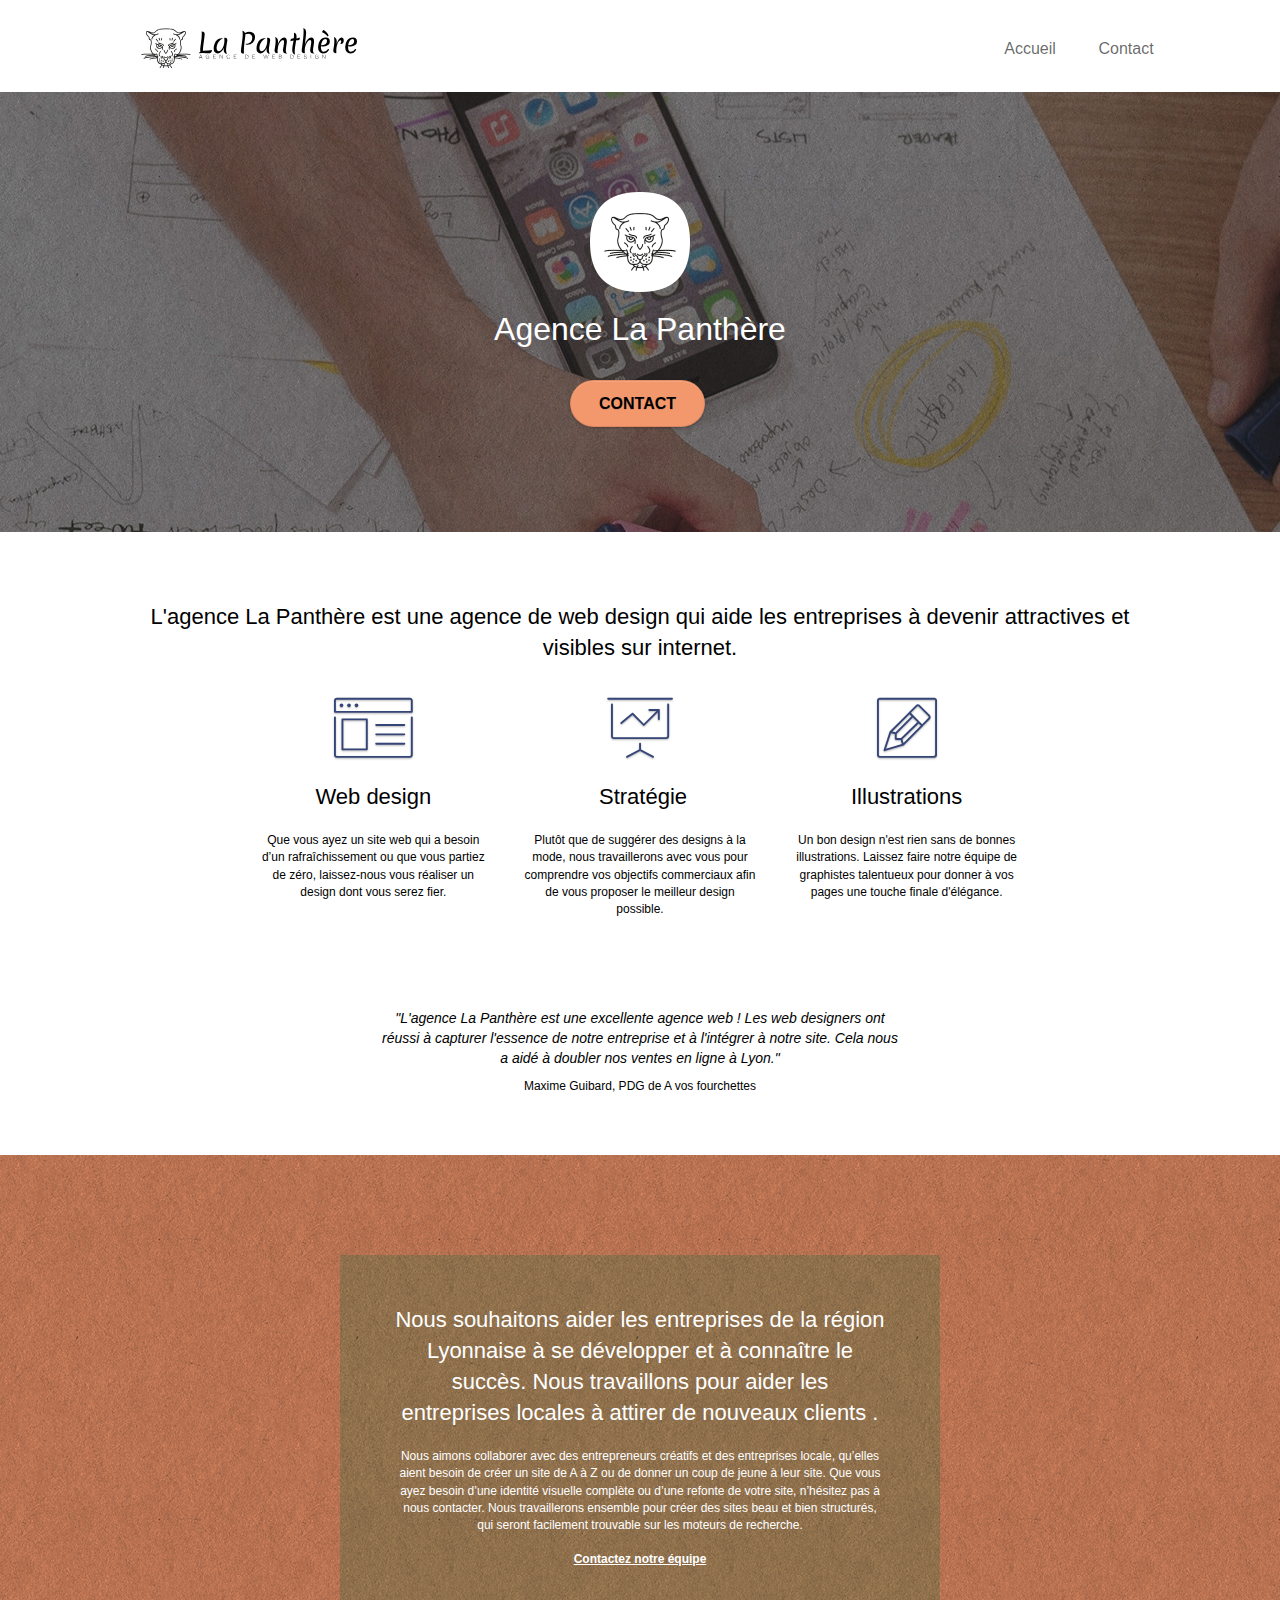
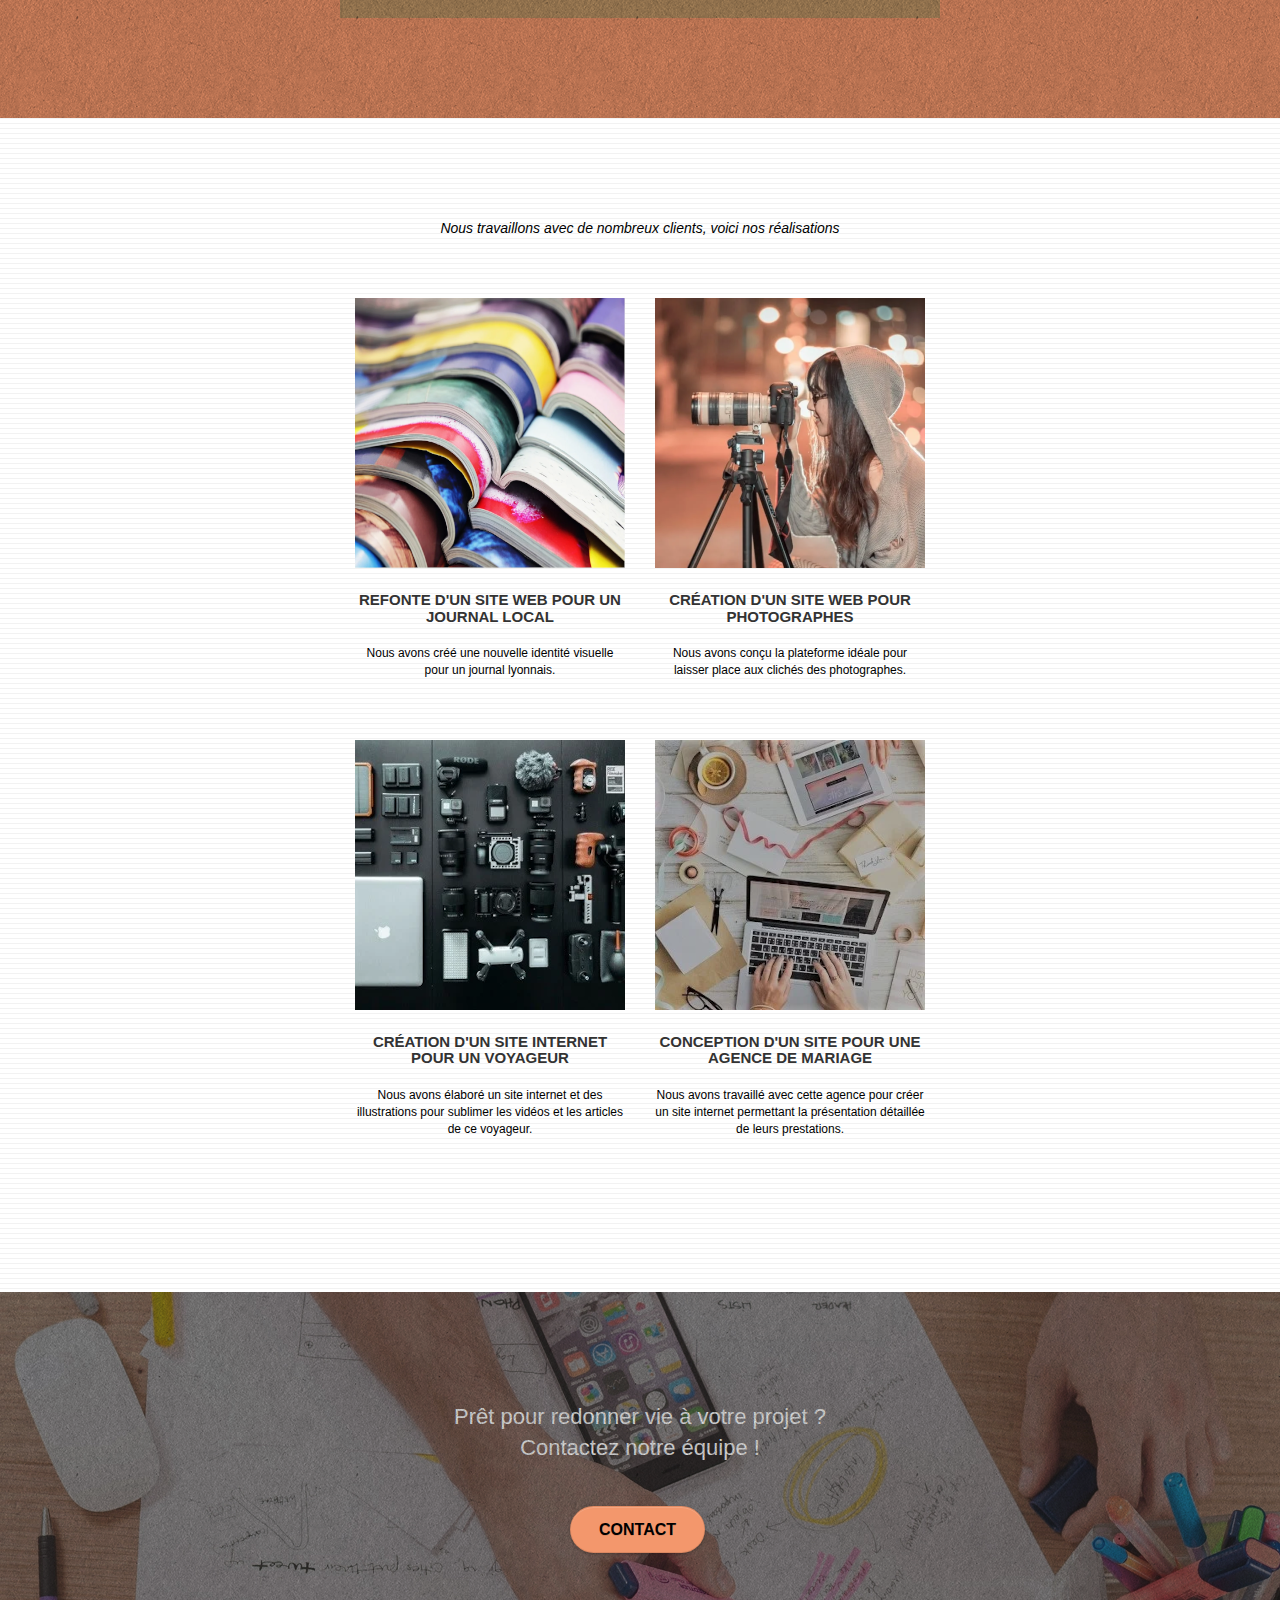
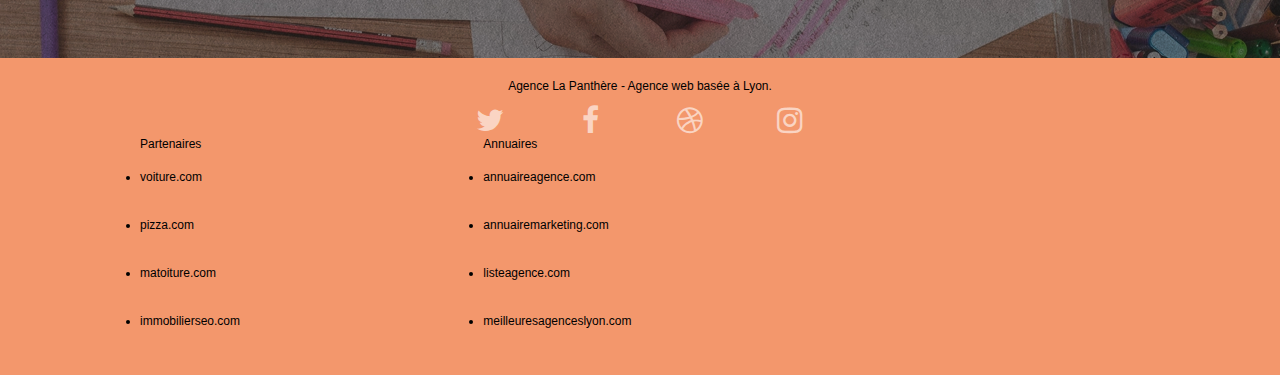
<file: index.html>
<!doctype html>
<html lang="fr">
<head>
	<!-- Analytics -->
 <!-- Google tag (gtag.js) -->
<script async src="https://www.googletagmanager.com/gtag/js?id=G-B64GQ7KV0V"></script>
<script>
  window.dataLayer = window.dataLayer || [];
  function gtag(){dataLayer.push(arguments);}
  gtag('js', new Date());

  gtag('config', 'G-B64GQ7KV0V');
</script>
<!-- Analytics END -->

    <meta charset="utf-8">
    <meta name="keywords" content="seo, google, site web, site internet, agence design lyon, agence design, Agence web à lyon, stratégie web, web design, illustrations, design de site web, site web, web, internet, site internet, site">
    <meta name="description" content="Votre agence de web-design à Lyon">
    <meta name="viewport" content="width=device-width, initial-scale=1.0, viewport-fit=cover">
    <link rel="shortcut icon" type="image/png" href="favicon.jpg">
    <link rel="preload" as="style" href="style.css">
	<link rel="stylesheet" type="text/css" href="./css/bootstrap.css">
	<link rel="stylesheet" type="text/css" href="style.css">
	<link rel="stylesheet" type="text/css" href="./css/font-awesome.css">
	<link rel="stylesheet" type="text/css" href="./css/et-line.css">
	
    
	<script src="./js/jquery-2.1.0.js" defer></script>
	<script src="./js/bootstrap.js" defer></script>
	<script src="./js/blocs.js" defer></script>
	<script src="./js/jquery.touchSwipe.js" defer></script>
	<script src="./js/gmaps.js" defer></script>

    <title>Agence la Panthère, web designer à Lyon</title>

    
</head>
<body>
<!-- Principal conteneur -->
<div class="page-container">
    
<!-- bloc-0 -->
<div class="bloc bgc-white l-bloc " id="bloc-0">
	<div class="container bloc-sm">

		<nav class="navbar row">
			<div class="navbar-header">
				<a class="navbar-brand" href="index.html"><img src="img/agence-la-panthere-monochrome.svg" class="logo_panthere" alt="lyon web design logo agence web meilleure agence"></a>
				<button id="nav-toggle" type="button" class="ui-navbar-toggle navbar-toggle" data-toggle="collapse" data-target=".navbar-1">
					<span class="sr-only">Toggle navigation</span><span class="icon-bar"></span><span class="icon-bar"></span><span class="icon-bar"></span>
				</button>
			</div>
			<div class="collapse navbar-collapse navbar-1 special-dropdown-nav">
				<ul class="site-navigation nav navbar-nav">
					<li>
						<a href="index.html">Accueil</a>
					</li>
					<li>
					</li>
					<li>
						<a href="page2.html">Contact</a>
					</li>
				</ul>
			</div>
		</nav>
	</div>
</div>
<!-- bloc-0 END -->

<!-- bloc-1-presentation -->
<div class="bloc bgc-dark-slate-blue bg-banniere d-bloc bg-t-edge bloc-bg-texture texture-paper b-parallax" id="bloc-1-hero">
	<div class="container bloc-lg">
		<div class="row tight-width-whitespace">
			<div class="col-sm-12">
				<img src="img/logo200x200.webp" class="center-block image-resize-mode" alt="Agence La Panthère, agence web lyon, création logo lyon" >
				<h1 class="text-center hero-bloc-text tc-white ">
					Agence La Panthère
				</h1>
				<div class="text-center">
					<a href="page2.html" class="btn btn-lg btn-clean btn-rd cta-hero btn-atomic-tangerine" id="cta-hero">Contact</a>
				</div>
			</div>
		</div>
	</div>
</div>
<!-- bloc-1-presentation END -->

<!-- bloc-2-services -->
<div class="bloc bgc-white l-bloc" id="bloc-2-services">
	<div class="container bloc-md">
		<div class="row">
			<div class="col-sm-12 text-center">
				<h2> L'agence La Panthère est une agence de web design qui aide les entreprises à devenir attractives et visibles sur internet.</h2>
			</div>
		</div>
		<div class="row voffset-lg med-width-whitespace">
			<div class="col-sm-4">
				<div class="text-center">
					<span class="et-icon-browser sm-shadow icon-dark-slate-blue icons icon-lg"></span>
				</div>
				<h2 class="mg-md text-center">
					Web design
				</h2>
				<p class="text-center ">
					Que vous ayez un site web qui a besoin d&rsquo;un rafraîchissement ou que vous partiez de zéro, laissez-nous vous réaliser un design dont vous serez fier.
				</p>
			</div>
			<div class="col-sm-4">
				<div class="text-center">
					<span class="et-icon-presentation sm-shadow icon-dark-slate-blue icons icon-lg"></span>
				</div>
				<h2 class="mg-md text-center">
					&nbsp;Stratégie
				</h2>
				<p class="text-center ">
					Plutôt que de suggérer des designs à la mode, nous travaillerons avec vous pour comprendre vos objectifs commerciaux afin de vous proposer le meilleur design possible.<br>
				</p>
			</div>
			<div class="col-sm-4">
				<div class="text-center">
					<span class="et-icon-edit sm-shadow icon-dark-slate-blue icons icon-lg"></span>
				</div>
				<h2 class="mg-md text-center">
					Illustrations
				</h2>
				<p class="text-center ">
					Un bon design n'est rien sans de bonnes illustrations. Laissez faire notre équipe de graphistes talentueux pour donner à vos pages une touche finale d'élégance.
				</p>
			</div>
		</div>
		<div class="row voffset-lg voffset">
			<div class="col-xs-12 col-md-8 col-md-offset-2 text-center cont_center">
				<p class="citation">
					"L'agence La Panthère est une excellente agence web ! Les web designers ont réussi à capturer l'essence de notre entreprise et à l'intégrer à notre site. Cela nous a aidé à doubler nos ventes en ligne à Lyon."
				</p>
				<p class="temoin">
					Maxime Guibard, PDG de A vos fourchettes
				</p>
			</div>
		</div>
	</div>
</div>
<!-- bloc-2-services END -->

<!-- bloc-3-what-i-do -->
<div class="bloc tc-white bgc-atomic-tangerine bg-presentation d-bloc bloc-bg-texture texture-paper b-parallax" id="bloc-3-what-i-do">
	<div class="container bloc-lg">
		<div class="row tight-width-whitespace black-background">
			<div class="col-sm-12">
				<h2 class="mg-md text-center tc-white">
					Nous souhaitons aider les entreprises de la région Lyonnaise à se développer et à connaître le succès. Nous travaillons pour aider les entreprises locales à attirer de nouveaux clients .<br>
				</h2>
				<p class="text-center white">
					Nous aimons collaborer avec des entrepreneurs créatifs et des entreprises locale, qu’elles aient besoin de créer un site de A à Z ou de donner un coup de jeune à leur site. Que vous ayez besoin d’une identité visuelle complète ou d’une refonte de votre site, n’hésitez pas à nous contacter. Nous travaillerons ensemble pour créer des sites beau et bien structurés, qui seront facilement trouvable sur les moteurs de recherche. <br><br><a class="ltc-white bold-link" href="page2.html">Contactez notre équipe</a><br>
				</p>
			</div>
		</div>
	</div>
</div>
<!-- bloc-3-what-i-do END -->

<!-- bloc-4-portfolio -->
<div class="bloc bgc-white bg-lines-h2-bg bg-repeat l-bloc" id="bloc-4-portfolio">
	<div class="container bloc-lg">
		<div class="row">
			<div class="col-sm-12 text-center">
				<p class="citation">Nous travaillons avec de nombreux clients, voici nos réalisations</p>
			</div>
		</div>
		<div class="row tight-width-whitespace portfolio-row">
			<div class="col-sm-6">
				<a href="#" data-lightbox="img/1.webp" data-gallery-id="gallery-1" data-caption="Refonte d'un site web pour un journal local" data-frame="snapshot-lb"><img src="img/1-270x270.webp" alt="lyon web design logo agence web meilleure agence et refonte site web journal" class="img-responsive portfolio-thumb"></a>
				<h3 class="mg-md text-center">
					Refonte d'un site web pour un journal local
				</h3>
				<p class="text-center">
					Nous avons créé une nouvelle identité visuelle pour un journal lyonnais.
				</p>
			</div>
			<div class="col-sm-6">
				<a href="#" data-lightbox="img/2.webp" data-gallery-id="gallery-1" data-caption="Création d'un site web pour photographes" data-frame="snapshot-lb"><img src="img/2-270x270.webp" class="img-responsive portfolio-thumb" alt="lyon web design logo agence web meilleure agence, Création d'un site web pour photographes"></a>
				<h3 class="mg-md text-center">
					Création d'un site web pour photographes
				</h3>
				<p class="text-center">
					Nous avons conçu la plateforme idéale pour laisser place aux clichés des photographes.
				</p>
			</div>
		</div>
		<div class="row tight-width-whitespace portfolio-row">
			<div class="col-sm-6">
				<a href="#" data-lightbox="img/3.webp" data-gallery-id="gallery-1" data-caption="Création d'un site internet pour un voyageur" data-frame="snapshot-lb"><img src="./img/3-270x270.webp" class="img-responsive portfolio-thumb" alt="lyon web design logo agence web meilleure agence, Création d'un site web pour voyageur"></a>
				<h3 class="mg-md text-center">
					Création d'un site internet pour un voyageur
				</h3>
				<p class="text-center">
					Nous avons élaboré un site internet et des illustrations pour sublimer les vidéos et les articles de ce voyageur.
				</p>
			</div>
			<div class="col-sm-6">
				<a href="#" data-lightbox="img/4.webp" data-gallery-id="gallery-1" data-caption="Conception d'un site pour une agence de mariage" data-frame="snapshot-lb"><img src="img/4-270x270.webp" class="img-responsive portfolio-thumb" alt="lyon web design logo agence web meilleure agence, Création d'un site web pour agence de mariage"></a>
				<h3 class="mg-md text-center">
					Conception d'un site pour une agence de mariage
				</h3>
				<p class="text-center">
					Nous avons travaillé avec cette agence pour créer un site internet permettant la présentation détaillée de leurs prestations.
				</p>
			</div>
		</div>
	</div>
</div>
<!-- bloc-4-portfolio END -->

<!-- bloc-5-cta -->
<div class="bloc bgc-dark-slate-blue bg-banniere d-bloc bloc-bg-texture texture-paper" id="bloc-5-cta">
	<div class="container bloc-lg">
		<div class="row">
			<h2 class="mg-md text-center tc-white true_white">
				Prêt pour redonner vie à votre projet ?<br>Contactez notre équipe !
			</h2>
			<div class="col-sm-12 text-center">
				<a href="page2.html" class="btn btn-atomic-tangerine btn-clean btn-rd btn-lg cta-hero">Contact</a>
			</div>
		</div>
	</div>
</div>
<!-- bloc-5-cta END -->

<!-- Footer - bloc-8 -->
<div class="bloc bgc-atomic-tangerine d-bloc" id="bloc-8">
	<div class="container bloc-sm">
		<div class="row">
			<div class="col-sm-12">
				<p class="text-center true_black">
					Agence La Panthère - Agence web basée à Lyon.<br>
				</p>
				<div class="row row-no-gutters social">
					<div class="col-sm-3">
						<div class="text-center">
							<a class="social" href="index.html" aria-label="Notre twitter"><span class="fa fa-twitter icon-md"></span></a>
						</div>
					</div>
					<div class="col-sm-3">
						<div class="text-center">
							<a class="social" href="index.html" aria-label="Notre facebook"><span class="fa fa-facebook icon-md"></span></a>
						</div>
					</div>
					<div class="col-sm-3">
						<div class="text-center">
							<a class="social" href="index.html" aria-label="Notre dribble"><span class="fa fa-dribbble icon-md"></span></a>
						</div>
					</div>
					<div class="col-sm-3">
						<div class="text-center">
							<a class="social" href="index.html" aria-label="Notre instagram"><span class="fa fa-instagram icon-md"></span></a>
						</div>
					</div>
				</div>
				<div class="row">
					<div class="col-sm-4">
						Partenaires
							<ul>
								<li><a href="voiture.com">voiture.com</a></li>
								<li><a href="pizza.com">pizza.com</a></li>
								<li><a href="matoiture.com">matoiture.com</a></li>
								<li><a href="immobilierseo.com">immobilierseo.com</a></li>
							</ul>		
					</div>
					<div class="col-sm-4">
						Annuaires
						<ul>
							<li><a href="annuaireagence.com">annuaireagence.com</a></li>
							<li><a href="annuairemarketing.com">annuairemarketing.com</a></li>
							<li><a href="listeagence.com">listeagence.com</a></li>
							<li><a href="meilleuresagenceslyon.com">meilleuresagenceslyon.com</a></li>
						</ul>
					</div>
				</div>
			</div>
		</div>
	</div>
</div>
<!-- Footer - bloc-8 END -->

</div>
<!-- Principal conteneur END -->
    

</body>
</html>
</file>
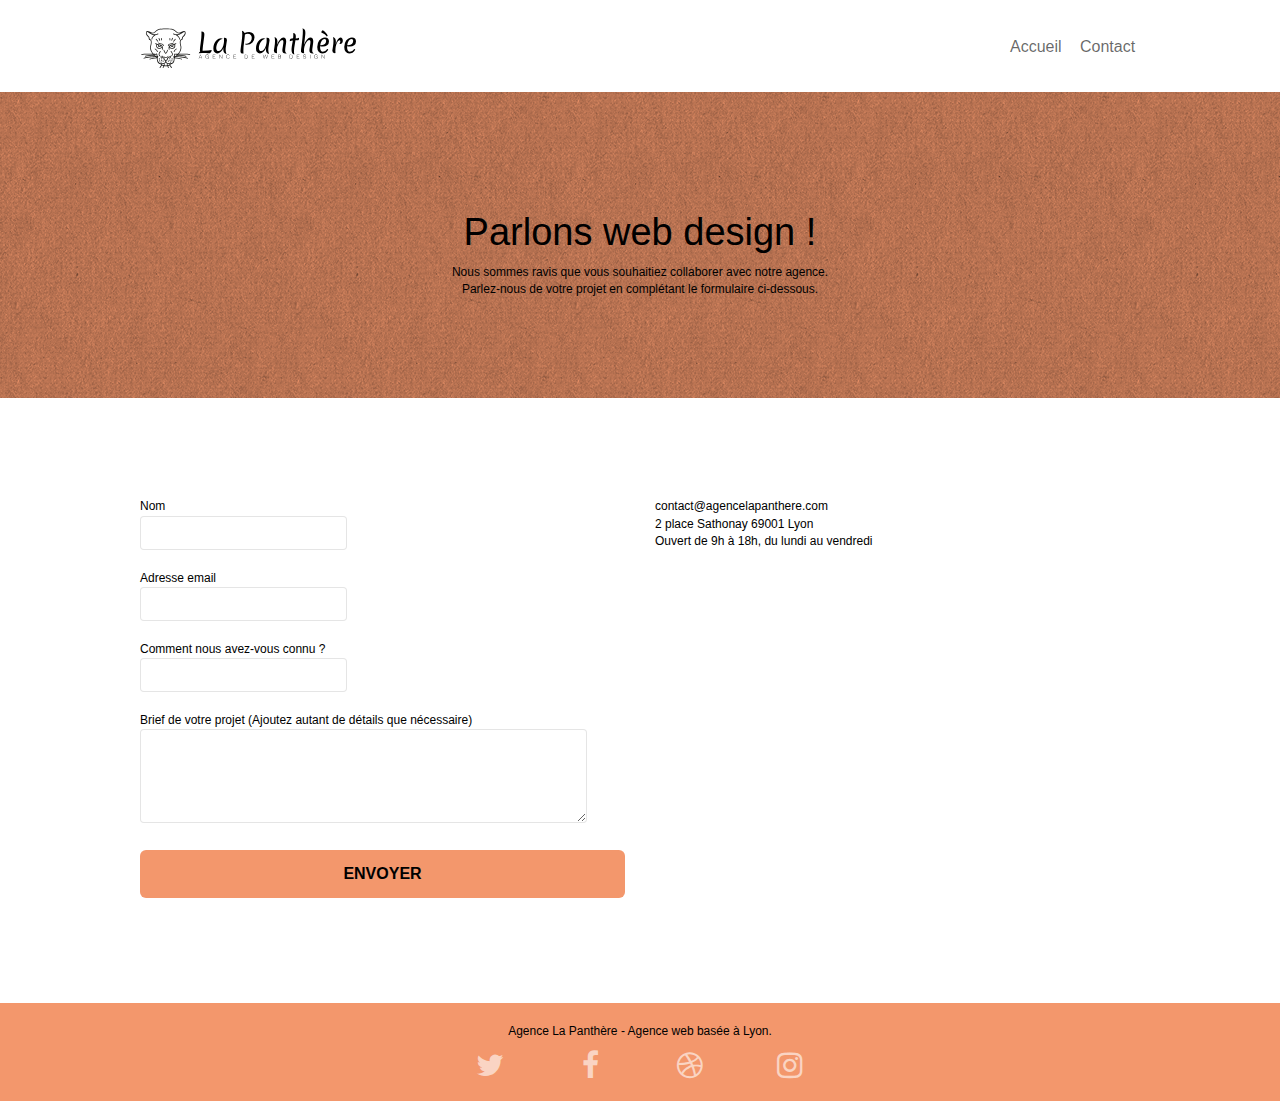
<file: page2.html>
<!doctype html>
<html lang="fr">
<head>
    <meta charset="utf-8">
    <meta name="keywords" content="seo, google, site web, site internet, agence design lyon, agence design, Agence web à lyon, stratégie web, web design, illustrations, design de site web, site web, web, internet, site internet, site">
    <meta name="description" content="Contactez-nous">
    <meta name="viewport" content="width=device-width, initial-scale=1.0, viewport-fit=cover">
    <link rel="shortcut icon" type="image/png" href="favicon.jpg">
    
	<link rel="stylesheet" type="text/css" href="./css/bootstrap.css">
	<link rel="stylesheet" type="text/css" href="style.css">
	<link rel="stylesheet" type="text/css" href="./css/font-awesome.css">
	<link rel="stylesheet" type="text/css" href="./css/et-line.css">
	
    
	<script src="./js/jquery-2.1.0.js" async></script>
	<script src="./js/bootstrap.js" defer></script>
	<script src="./js/blocs.js" async></script>
	<script src="./js/jqBootstrapValidation.js" async></script>
	<script src="./js/formHandler.js" defer></script>
    <title>Contactez-nous</title>

    
<!-- Analytics -->
 <!-- Google tag (gtag.js) -->
<script src="https://www.googletagmanager.com/gtag/js?id=G-B64GQ7KV0V" defer></script>
<script> 
  window.dataLayer = window.dataLayer || [];
  function gtag(){dataLayer.push(arguments);}
  gtag('js', new Date());

  gtag('config', 'G-B64GQ7KV0V');

</script>
<!-- Analytics END -->
    
</head>
<body>
<!-- Principal conteneur -->
<div class="page-container">
    
<!-- bloc-0 -->
<div class="bloc bgc-white l-bloc " id="bloc-0">
	<div class="container bloc-sm">
		<nav class="navbar row">
			<div class="navbar-header">
				<a class="navbar-brand" href="index.html"><img src="img/agence-la-panthere-monochrome.svg" alt="atlanta web design logo" class="logo_panth" /></a>
			</div>
			<div class="collapse navbar-collapse navbar-1 special-dropdown-nav">
				<div class="site-navigation nav navbar-nav">
					<div class="cont_link_nav">
						<a href="index.html" class="link_navbar">
							<div class="text_link">
								Accueil
							</div>
						</a>
					</div>
					<div class="cont_link_nav">
						<a href="page2.html" class="link_navbar">
							<div class="text_link">
								Contact
							</div>
						</a>
					</div>
				</div>
			</div>

		</nav>
	</div>
</div>
<!-- bloc-0 END -->

<!-- bloc-6 -->
<div class="bloc bg-dots-bg bg-repeat bgc-atomic-tangerine d-bloc bloc-bg-texture texture-paper" id="bloc-6">
	<div class="container bloc-lg">
		<div class="row">
			<div class="col-sm-12">
				<h1 class="text-center hero-bloc-text true_black">
					Parlons web design !
				</h1>
				<p class="text-center mg-lg true_black tight-width-whitespace">
					Nous sommes ravis que vous souhaitiez collaborer avec notre agence.<br>
					Parlez-nous de votre projet en complétant le formulaire ci-dessous.
				</p>
			</div>
		</div>
	</div>
</div>
<!-- bloc-6 END -->

<!-- bloc-7 -->
<div class="bloc bgc-white l-bloc" id="bloc-7">
	<div class="container bloc-lg">
		<div class="row">
			<div class="col-sm-6">
				<form id="form_1" novalidate data-success-msg="Your message has been sent." data-fail-msg="Sorry it seems that our mail server is not responding, Sorry for the inconvenience!">
					<div class="form-group">
						<label>
							Nom <input id="name" class="form-control" required />
						</label>
					</div>
					<div class="form-group">
						<label>
							Adresse email <input id="email" class="form-control" type="email" required />
						</label>
					</div>
					<div class="form-group">
						<label>
							Comment nous avez-vous connu ? 	<input class="form-control" type="email" required id="input_504" />
						</label>
					</div>
					<div class="form-group">
						<label>
							Brief de votre projet (Ajoutez autant de détails que nécessaire)<br><textarea id="message" class="form-control" rows="4" cols="50" required></textarea>
						</label>
					</div> 
					<button class="bloc-button btn btn-lg btn-block cta-hero btn-atomic-tangerine" type="submit">
						Envoyer
					</button>
				</form>
			</div>
			<div class="col-sm-6">
				<p>
					contact@agencelapanthere.com<br>2 place Sathonay 69001 Lyon<br>Ouvert de 9h à 18h, du lundi au vendredi<br>
				</p>
			</div>
		</div>
	</div>
</div>
<!-- bloc-7 END -->



<!-- Footer - bloc-8 -->
<div class="bloc bgc-atomic-tangerine d-bloc" id="bloc-8">
	<div class="container bloc-sm">
		<div class="row">
			<div class="col-sm-12">
				<p class="text-center white">
					Agence La Panthère - Agence web basée à Lyon.<br>
				</p>
				<div class="row row-no-gutters social">
					<div class="col-sm-3">
						<div class="text-center">
							<a class="social" href="index.html" aria-label="Notre twitter"><span class="fa fa-twitter icon-md"></span></a>
						</div>
					</div>
					<div class="col-sm-3">
						<div class="text-center">
							<a class="social" href="index.html" aria-label="Notre facebook"><span class="fa fa-facebook icon-md"></span></a>
						</div>
					</div>
					<div class="col-sm-3">
						<div class="text-center">
							<a class="social" href="index.html" aria-label="Notre dribble"><span class="fa fa-dribbble icon-md"></span></a>
						</div>
					</div>
					<div class="col-sm-3">
						<div class="text-center">
							<a class="social" href="index.html" aria-label="Notre instagram"><span class="fa fa-instagram icon-md"></span></a>
						</div>
					</div>
				</div>
			</div>
		</div>
	</div>
</div>
<!-- Footer - bloc-8 END -->

</div>
<!-- Principal conteneur END -->
    

</body>
</html>
</file>
<file: style.css>
.d-bloc .navbar-toggle .icon-bar,
body {
    background: #fff
}

.bloc .container,
.row.row-no-gutters>[class*=" col-"],
.row.row-no-gutters>[class^=col-] {
    padding-right: 0;
    padding-left: 0
}

.nav-center .navbar-brand img,
body {
    margin: 0
}

.nav-invert .navbar .nav,
.nav>li {
    float: left
}

a,
button {
    outline: 0 !important
}

.scrollToTop,
a,
button {
    transition: .3s ease-in-out
}

body,
p {
    font-size: 12px
}

body {
    padding: 0;
    overflow-x: hidden;
    -webkit-font-smoothing: antialiased;
    -moz-osx-font-smoothing: grayscale
}

a:hover {
    text-decoration: none;
    cursor: pointer
}

#page-loading-blocs-notifaction {
    position: fixed;
    top: 0;
    bottom: 0;
    width: 100%;
    z-index: 100000;
    background: url("img/pageload-spinner.gif") center center no-repeat #fff
}

.bloc {
    width: 100%;
    clear: both;
    background: 50% 50%/cover no-repeat;
    padding: 0 50px;
    -webkit-background-size: cover;
    -moz-background-size: cover;
    -o-background-size: cover;
    position: relative
}

.bloc-lg {
    padding: 100px 50px
}

.bloc-md {
    padding: 50px
}

.bloc-sm {
    padding: 20px 50px
}

.bg-b-edge,
.bg-bl-edge,
.bg-br-edge,
.bg-center,
.bg-l-edge,
.bg-r-edge,
.bg-repeat,
.bg-t-edge,
.bg-tl-edge,
.bg-tr-edge {
    -webkit-background-size: auto !important;
    -moz-background-size: auto !important;
    -o-background-size: auto !important;
    background-size: auto !important
}

.bg-repeat,
.nav>li a:focus,
.nav>li a:hover {
    background: 0 0
}

.bg-t-edge {
    background: top no-repeat
}

.bloc-bg-texture::before {
    content: "";
    background-size: 2px 2px;
    position: absolute;
    top: 0;
    bottom: 0;
    left: 0;
    right: 0
}

.texture-paper::before {
    background: url("img/texture-paper.webp") 0 0/280px 280px
}

.nav>li>.dropdown a,
.navbar-toggle:hover {
    background: 0 0 !important
}

.b-parallax {
    background-attachment: fixed
}

.d-bloc {
    color: black
}

.d-bloc button:hover {
    color: rgba(255, 255, 255, .9)
}

.d-bloc .icon-round,
.d-bloc .icon-rounded,
.d-bloc .icon-semi-rounded-a,
.d-bloc .icon-semi-rounded-b,
.d-bloc .icon-square {
    border-color: rgba(255, 255, 255, .9)
}

.d-bloc .divider-h span {
    border-color: rgba(255, 255, 255, .2)
}

.d-bloc .a-btn,
.d-bloc .navbar a,
.d-bloc .navbar-brand,
.d-bloc a .icon-lg,
.d-bloc a .icon-md,
.d-bloc a .icon-sm,
.d-bloc a .icon-xl,
.d-bloc h1 a,
.d-bloc h2 a,
.d-bloc h3 a,
.d-bloc h4 a,
.d-bloc h5 a,
.d-bloc h6 a,
.d-bloc p a {
    color: rgba(255, 255, 255, .6);
    font-size: 12px
}

.d-bloc .a-btn:hover,
.d-bloc .navbar a:hover,
.d-bloc .navbar-brand:hover,
.d-bloc a:hover .icon-lg,
.d-bloc a:hover .icon-md,
.d-bloc a:hover .icon-sm,
.d-bloc a:hover .icon-xl,
.d-bloc h1 a:hover,
.d-bloc h2 a:hover,
.d-bloc h3 a:hover,
.d-bloc h4 a:hover,
.d-bloc h5 a:hover,
.d-bloc h6 a:hover,
.d-bloc p a:hover {
    color: #fff
}

.d-bloc .btn-wire,
.d-bloc .btn-wire:hover {
    color: #fff;
    border-color: #fff
}

.d-bloc .panel icon,
.l-bloc .icon-round,
.l-bloc .icon-rounded,
.l-bloc .icon-semi-rounded-a,
.l-bloc .icon-semi-rounded-b,
.l-bloc .icon-square {
    border-color: rgba(0, 0, 0, .7)
}

.d-bloc .panel,
.l-bloc {
    color: black
}

.d-bloc .panel button:hover,
.l-bloc button:hover {
    color: rgba(0, 0, 0, .7)
}

.d-bloc .panel .divider-h span,
.l-bloc .divider-h span {
    border-color: rgba(0, 0, 0, .1)
}

.d-bloc .panel .a-btn,
.l-bloc .a-btn,
.l-bloc .navbar a,
.l-bloc .navbar-brand,
.l-bloc .navbar-toggle .icon-bar,
.l-bloc a .icon-lg,
.l-bloc a .icon-md,
.l-bloc a .icon-sm,
.l-bloc a .icon-xl,
.l-bloc h1 a,
.l-bloc h2 a,
.l-bloc h3 a,
.l-bloc h4 a,
.l-bloc h5 a,
.l-bloc h6 a,
.l-bloc p a {
    color: rgba(0, 0, 0, .6)
}

.d-bloc .panel .a-btn:hover,
.l-bloc .a-btn:hover,
.l-bloc .navbar a:hover,
.l-bloc .navbar-brand:hover,
.l-bloc a:hover .icon-lg,
.l-bloc a:hover .icon-md,
.l-bloc a:hover .icon-sm,
.l-bloc a:hover .icon-xl,
.l-bloc h1 a:hover,
.l-bloc h2 a:hover,
.l-bloc h3 a:hover,
.l-bloc h4 a:hover,
.l-bloc h5 a:hover,
.l-bloc h6 a:hover,
.l-bloc p a:hover {
    color: #000
}

.d-bloc .panel .btn-wire,
.d-bloc .panel .btn-wire:hover,
.l-bloc .btn-wire,
.l-bloc .btn-wire:hover {
    color: rgba(0, 0, 0, .7);
    border-color: rgba(0, 0, 0, .3)
}

.voffset {
    margin-top: 30px
}

.voffset-lg {
    margin-top: 80px
}

.row-no-gutters {
    margin-right: 0;
    margin-left: 0
}

#bloc-1-hero h1 {
    font-size: 32px
}

.navbar {
    margin-bottom: 0;
    z-index: 1;
    display: flex;
}

.navbar-brand {
    height: auto;
    padding: 3px 15px;
    font-size: 25px;
    font-weight: 600;
    line-height: 44px
}

.navbar-brand img {
    max-height: 200px;
    margin: 0 5px 0 0;
    display: inline
}

.navbar-brand img[src$=svg] {
    min-width: 100px
}

.navbar .nav {
    padding-top: 2px;
    margin-right: -16px;
    float: right;
    z-index: 1
}

.nav>li {
    margin-top: 4px;
    font-size: 16px;
    width: 48px;
    height: 48px;
    display: flex;
    align-items: center;
    justify-content: center;
}

.navbar-nav .open .dropdown-menu>li>a {
    text-align: inherit
}

.navbar-toggle {
    margin: 10px 10px 0 0;
    border: 0
}

.mg-lg,
.mg-md {
    margin-top: 10px
}

.navbar-toggle .icon-bar {
    background-color: rgba(0, 0, 0, .5);
    width: 26px
}

.nav-invert .navbar-brand,
.nav-invert .navbar-header {
    float: right;
    position: relative;
    z-index: 2
}

@media (min-width:768px) {
    .site-navigation {
        position: absolute;
        top: 50%;
        right: 20px;
        transform: translate(0, -50%);
        -webkit-transform: translateY(-50%)
    }
    .nav>li .dropdown-menu a,
    .nav>li .dropdown-menu a:hover {
        color: #484848
    }
    .nav-invert .site-navigation {
        left: 0;
        right: 0
    }
    .nav-center {
        text-align: center
    }
    .nav-center .navbar-header {
        width: 100%
    }
    .nav-center .nav>li,
    .nav-center .navbar-brand,
    .nav-center .navbar-header {
        float: none;
        display: inline-block
    }
    .nav-center .site-navigation {
        position: relative;
        width: 100%;
        right: 0;
        margin-right: 0;
        margin-top: 20px
    }
    .nav-center.mini-nav .navbar-toggle {
        float: none;
        margin: 10px auto 0
    }
}

.nav>li>.dropdown a {
    display: block;
    padding: 14px 15px
}

nav .caret {
    margin: 0 5px
}

.dropdown-menu .dropdown-menu {
    top: -8px;
    left: 100%
}

.dropdown-menu .dropmenu-flow-right {
    top: 100%;
    left: 0;
    margin-left: -1px;
    border-top-left-radius: 0;
    border-top-right-radius: 0
}

.dropdown-menu .dropdown span {
    border: 4px solid #000;
    border-top-color: transparent;
    border-right-color: transparent;
    border-bottom-color: transparent;
    margin: 6px -5px 0 0 !important;
    float: right
}

.mg-md {
    margin-bottom: 20px
}

.mg-lg {
    margin-bottom: 40px
}

.btn {
    margin: 0 5px 5px 0
}

.btn.pull-right {
    margin: 0 0 5px 5px
}

.btn-d,
.btn-d:focus,
.btn-d:hover {
    color: #fff;
    background: rgba(0, 0, 0, .3)
}

.close-lightbox,
.lightbox-caption,
.next-lightbox,
.prev-lightbox {
    background: rgba(0, 0, 0, .5);
    position: absolute
}

.btn-rd {
    border-radius: 40px
}

.btn-clean {
    border: 1px solid rgba(0, 0, 0, .08);
    border-bottom-color: rgba(0, 0, 0, .1);
    text-shadow: 0 1px 0 rgba(0, 0, 1, .1);
    box-shadow: 0 1px 3px rgba(0, 0, 1, .25), inset 0 1px 0 0 rgba(255, 255, 255, .15)
}

.icon-md {
    font-size: 30px !important
}

.icon-lg {
    font-size: 60px !important
}

.sm-shadow {
    text-shadow: 0 1px 2px rgba(0, 0, 0, .3)
}

.panel-sq,
.panel-sq .panel-footer,
.panel-sq .panel-heading {
    border-radius: 0
}

.panel-rd {
    border-radius: 30px
}

.panel-rd .panel-heading {
    border-radius: 29px 29px 0 0
}

.panel-rd .panel-footer {
    border-radius: 0 0 29px 29px
}

.form-control {
    border-color: rgba(0, 0, 0, .1);
    box-shadow: none
}

.scrollToTop {
    width: 40px;
    height: 40px;
    position: fixed;
    bottom: 20px;
    right: 20px;
    opacity: 0;
    z-index: 500
}

.scrollToTop span {
    margin-top: 6px
}

.showScrollTop {
    font-size: 14px;
    opacity: 1
}

a[data-lightbox] {
    position: relative;
    display: block;
    text-align: center
}

a[data-lightbox]:hover::before {
    content: "+";
    font-family: HelveticaNeue-Light, "Helvetica Neue Light", "Helvetica Neue", Helvetica, Arial;
    font-size: 32px;
    width: 50px;
    height: 50px;
    margin-left: -25px;
    border-radius: 50%;
    background: rgba(0, 0, 0, .6);
    color: #fff;
    font-weight: 100;
    z-index: 1;
    position: absolute;
    top: 50%;
    transform: translateY(-50%);
    -webkit-transform: translateY(-50%)
}

a[data-lightbox]:hover img {
    opacity: .6;
    -webkit-animation-fill-mode: none;
    animation-fill-mode: none
}

#lightbox-modal {
    display: flex;
    align-items: center
}

#lightbox-modal .modal-dialog {
    width: 90%;
    max-width: 900px;
    margin: 0 auto
}

#lightbox-modal .modal-dialog img {
    max-height: 90vh;
    margin: 0 auto
}

.lightbox-caption {
    padding: 20px;
    color: #fff;
    left: 15px;
    right: 15px;
    bottom: 5px
}

.close-lightbox {
    color: #fff;
    font-size: 30px;
    top: 20px;
    right: 20px;
    z-index: 20;
    border: none;
    line-height: 30px;
    padding: 0 9px 5px;
    opacity: .3
}

.close-lightbox:hover,
.next-lightbox:hover,
.prev-lightbox:hover {
    opacity: 1;
    color: #fff
}

.next-lightbox,
.prev-lightbox {
    font-size: 20px;
    color: rgba(255, 255, 255, .9);
    transition: .2s ease-in-out;
    top: 45%;
    z-index: 1;
    opacity: .4
}

.next-lightbox {
    padding: 6px 8px 1px 13px;
    right: 25px
}

.prev-lightbox {
    padding: 6px 13px 1px 10px;
    left: 25px
}

.snapshot-lb .modal-body {
    padding-bottom: 45px
}

.snapshot-lb .lightbox-caption {
    padding: 0;
    color: rgba(0, 0, 0, .5);
    background: 0 0
}

.btn,
a,
h1,
h2,
h3,
h4,
h5,
h6,
label {
    font-family: helvetica;
    font-weight: 400;
    color: #000
}

h1,
h3,
h4 {
    color: #333
}

.container {
    max-width: 1000px
}

.hero-bloc-text {
    font-size: 38px
}

.hero-bloc-text-sub {
    font-size: 36px
}

.statement-bloc-text {
    line-height: 26px;
    font-style: italic;
    font-size: 20px;
    text-align: center;
    font-weight: lighter;
    max-width: 520px;
    margin: auto
}

.cta-hero,
h3 {
    text-transform: uppercase;
    font-weight: 700
}

.tight-width-whitespace {
    max-width: 600px;
    margin: auto
}

.h1 {
    font-size: 20px;
    font-family: "Open Sans"
}

.cta-hero {
    margin-top: 22px;
    /*color:#fff!important*/
    ;
    padding: 12px 28px;
    font-size: 16px
}

.social {
    max-width: 400px;
    margin: auto
}

h2 {
    font-size: 22px;
    line-height: 1.4em
}

h3 {
    font-size: 15px
}

.med-width-whitespace {
    max-width: 800px;
    margin: auto;
    box-shadow: 0 0 0 #000
}

.icons {
    margin-bottom: 14px;
    margin-top: 24px
}

.logo_panthere {
    height: 40px;
    width: 216px
}

.portfolio-thumb {
    margin-bottom: 24px;
    height: 270px;
    width: 270px
}

.portfolio-row {
    margin-bottom: 44px;
    margin-top: 50px
}

.avatar {
    box-shadow: 0 4px 9px rgba(0, 0, 0, .3)
}

.black-background {
    background-color: rgba(165, 147, 99, .7);
    padding: 40px
}

.bold-link {
    font-weight: 900;
    text-decoration: underline !important
}

.bgc-white {
    background-color: #fff
}

.bgc-dark-slate-blue {
    background-color: #364577
}

.bgc-atomic-tangerine {
    background-color: #f3976c
}

.ltc-atomic-tangerine,
.tc-white {
    color: white
}

.btn-atomic-tangerine {
    background: #f3976c;
    /*color:#fff!important}.btn-atomic-tangerine:hover{background:#c27956!important;/*color:#fff!important*/
}

.ltc-white {
    color: #fff !important
}

.ltc-white:hover {
    color: #ccc !important
}

.ltc-atomic-tangerine:hover {
    color: #c27956 !important
}

.icon-dark-slate-blue {
    color: #364577 !important;
    border-color: #364577 !important
}

.bg-dots-bg {
    background-image: url("img/dots-bg.webp")
}

.bg-lines-h2-bg {
    background-image: url("img/lines-h2-bg.webp")
}

.bg-banniere {
    background-image: url("img/agence-la-panthere.webp")
}

.bg-presentation {
    background-image: url("img/image-de-presentation.webp")
}

@media (max-width:1024px) {
    .bloc {
        padding-left: 20px;
        padding-right: 20px
    }
    .bloc-tile-2.full-width-bloc .container,
    .bloc-tile-3.full-width-bloc .container,
    .bloc-tile-4.full-width-bloc .container,
    .bloc.full-width-bloc {
        padding-left: 0;
        padding-right: 0
    }
}

@media (max-width:992px) and (min-width:768px) {
    .navbar .nav {
        max-width: 80%
    }
    .nav-center.navbar .nav {
        max-width: 100%
    }
}

@media only screen and (min-width:768px) and (max-width:1024px) and (orientation:landscape) {
    .b-parallax {
        background-attachment: scroll
    }
}

@media only screen and (min-width:1024px) and (max-width:1366px) and (-webkit-min-device-pixel-ratio:1.5) {
    .b-parallax {
        background-attachment: scroll
    }
}

@media (max-width:991px) {
    .container {
        width: 100%
    }
    .b-parallax {
        background-attachment: scroll
    }
    #hero-bloc,
    .page-container {
        overflow-x: hidden;
        position: relative
    }
    .bloc {
        padding-left: 50px;
        padding-right: 50px
    }
    .bloc-group,
    .bloc-group .bloc {
        display: block;
        width: 100%
    }
    .bloc-fill-screen .fill-bloc-bottom-edge,
    .bloc-fill-screen .fill-bloc-top-edge {
        padding: 0 20px;
        padding-left: 50px;
        padding-right: 50px
    }
}

@media (max-width:400px) {
    .bloc {
        padding-left: 0;
        padding-right: 0
    }
}

@media (max-width:767px) {
    .page-container {
        overflow-x: hidden;
        position: relative
    }
    #disqus_thread,
    h1,
    h2,
    h3,
    h4,
    h5,
    h6,
    p {
        padding-left: 10px !important;
        padding-right: 10px !important
    }
    .b-parallax {
        background-attachment: scroll
    }
    .navbar .nav {
        padding-top: 0;
        border-top: 1px solid rgba(0, 0, 0, .2);
        float: none !important
    }
    .navbar.row {
        margin-left: 0;
        margin-right: 0
    }
    .site-navigation {
        position: inherit;
        transform: none;
        -webkit-transform: none;
        -ms-transform: none;
        list-style-type: none;
    }
    .nav>li {
        margin-top: 0;
        border-bottom: 1px solid rgba(0, 0, 0, .1);
        background: rgba(0, 0, 0, .05);
        text-align: left;
        width: 100%
    }
    .nav>li:hover {
        background: rgba(0, 0, 0, .08)
    }
    .dropdown .dropdown a .caret {
        float: none;
        margin: 5px 0 0 10px !important;
        border: 4px solid #000;
        border-bottom-color: transparent;
        border-right-color: transparent;
        border-left-color: transparent
    }
    #hero-bloc .navbar .nav {
        background: rgba(0, 0, 0, .8)
    }
    #hero-bloc .navbar .nav a {
        color: rgba(255, 255, 255, .6)
    }
    .hero {
        padding: 50px 0
    }
    .hero-nav {
        left: -1px;
        right: -1px
    }
    .navbar-collapse {
        padding: 0;
        overflow-x: hidden;
        -webkit-box-shadow: none;
        box-shadow: none
    }
    .navbar-brand img {
        max-height: 40px;
        width: auto
    }
    .nav-invert .navbar-header {
        float: none;
        width: 100%;
        display: flex;
    }
    .nav-invert .navbar-toggle {
        float: left;
        margin-left: 10px
    }
    .bloc,
    .bloc-fill-screen .fill-bloc-bottom-edge,
    .bloc-fill-screen .fill-bloc-top-edge,
    .bloc-md,
    .bloc-sm,
    .bloc-tile-2 .container,
    .bloc-tile-3 .container,
    .bloc-tile-4 .container {
        padding-left: 0;
        padding-right: 0
    }
    .bloc-lg,
    .bloc-xl,
    .bloc-xxl {
        padding: 40px 0
    }
    .a-block {
        padding: 0 10px
    }
    .btn-dwn {
        display: none
    }
    .voffset {
        margin-top: 5px
    }
    .voffset-md {
        margin-top: 20px
    }
    .voffset-lg {
        margin-top: 30px
    }
    form {
        padding: 5px
    }
    .close-lightbox {
        display: inline-block
    }
    .blocsapp-device-iphone5 {
        background-size: 216px 425px;
        padding-top: 60px;
        width: 216px;
        height: 425px
    }
    .blocsapp-device-iphone5 img {
        width: 180px;
        height: 320px
    }
    .bloc-mob-center-text {
        text-align: center
    }
}

.img-quote {
    width: 90%;
    object-fit: contain;
    height: 40px
}

.logo_panth {
    width: 215px;
    height: 40px;
}

ul {
    padding-left: 0px;
}

.link_navbar {
    text-decoration: none;
    width: 100%;
    height: 100%
}

.text-center {
    text-align: center;
}

.text_link {
    font-size: 16px;
}

.site-navigation {
    display: flex;
    flex-direction: row;
}

.cont_link_nav {
    width: 70px
}

.true_white {
    color: white;
}

p {
    font-family: helvetica;
    font-weight: 400
}

.citation {
    font-size: 14px !important;
    font-style: italic !important;
    display: inline-block;
    max-width: 80%
}

li {
    line-height: 48px;
}

.true_black{
    color:#000
}
</file>
<file: css/et-line.css>
@font-face {
    font-family: et-line;
    src: url(../fonts/et-line.eot);
    src: url(../fonts/et-line.eot?#iefix) format('embedded-opentype'), url(../fonts/et-line.woff) format('woff'), url(../fonts/et-line.ttf) format('truetype'), url(../fonts/et-line.svg#et-line) format('svg');
    font-weight: 400;
    font-style: normal;
    font-display: swap;
}

.et-icon-adjustments,
.et-icon-alarmclock,
.et-icon-anchor,
.et-icon-aperture,
.et-icon-attachment,
.et-icon-bargraph,
.et-icon-basket,
.et-icon-beaker,
.et-icon-bike,
.et-icon-book-open,
.et-icon-briefcase,
.et-icon-browser,
.et-icon-calendar,
.et-icon-camera,
.et-icon-caution,
.et-icon-chat,
.et-icon-circle-compass,
.et-icon-clipboard,
.et-icon-clock,
.et-icon-cloud,
.et-icon-compass,
.et-icon-desktop,
.et-icon-dial,
.et-icon-document,
.et-icon-documents,
.et-icon-download,
.et-icon-dribbble,
.et-icon-edit,
.et-icon-envelope,
.et-icon-expand,
.et-icon-facebook,
.et-icon-flag,
.et-icon-focus,
.et-icon-gears,
.et-icon-genius,
.et-icon-gift,
.et-icon-global,
.et-icon-globe,
.et-icon-googleplus,
.et-icon-grid,
.et-icon-happy,
.et-icon-hazardous,
.et-icon-heart,
.et-icon-hotairballoon,
.et-icon-hourglass,
.et-icon-key,
.et-icon-laptop,
.et-icon-layers,
.et-icon-lifesaver,
.et-icon-lightbulb,
.et-icon-linegraph,
.et-icon-linkedin,
.et-icon-lock,
.et-icon-magnifying-glass,
.et-icon-map,
.et-icon-map-pin,
.et-icon-megaphone,
.et-icon-mic,
.et-icon-mobile,
.et-icon-newspaper,
.et-icon-notebook,
.et-icon-paintbrush,
.et-icon-paperclip,
.et-icon-pencil,
.et-icon-phone,
.et-icon-picture,
.et-icon-pictures,
.et-icon-piechart,
.et-icon-presentation,
.et-icon-pricetags,
.et-icon-printer,
.et-icon-profile-female,
.et-icon-profile-male,
.et-icon-puzzle,
.et-icon-quote,
.et-icon-recycle,
.et-icon-refresh,
.et-icon-ribbon,
.et-icon-rss,
.et-icon-sad,
.et-icon-scissors,
.et-icon-scope,
.et-icon-search,
.et-icon-shield,
.et-icon-speedometer,
.et-icon-strategy,
.et-icon-streetsign,
.et-icon-tablet,
.et-icon-target,
.et-icon-telescope,
.et-icon-toolbox,
.et-icon-tools,
.et-icon-tools-2,
.et-icon-trophy,
.et-icon-tumblr,
.et-icon-twitter,
.et-icon-upload,
.et-icon-video,
.et-icon-wallet,
.et-icon-wine {
    font-family: et-line;
    speak: none;
    font-style: normal;
    font-weight: 400;
    font-variant: normal;
    text-transform: none;
    line-height: 1;
    -webkit-font-smoothing: antialiased;
    -moz-osx-font-smoothing: grayscale;
    display: inline-block
}

.et-icon-mobile:before {
    content: "\e000"
}

.et-icon-laptop:before {
    content: "\e001"
}

.et-icon-desktop:before {
    content: "\e002"
}

.et-icon-tablet:before {
    content: "\e003"
}

.et-icon-phone:before {
    content: "\e004"
}

.et-icon-document:before {
    content: "\e005"
}

.et-icon-documents:before {
    content: "\e006"
}

.et-icon-search:before {
    content: "\e007"
}

.et-icon-clipboard:before {
    content: "\e008"
}

.et-icon-newspaper:before {
    content: "\e009"
}

.et-icon-notebook:before {
    content: "\e00a"
}

.et-icon-book-open:before {
    content: "\e00b"
}

.et-icon-browser:before {
    content: "\e00c"
}

.et-icon-calendar:before {
    content: "\e00d"
}

.et-icon-presentation:before {
    content: "\e00e"
}

.et-icon-picture:before {
    content: "\e00f"
}

.et-icon-pictures:before {
    content: "\e010"
}

.et-icon-video:before {
    content: "\e011"
}

.et-icon-camera:before {
    content: "\e012"
}

.et-icon-printer:before {
    content: "\e013"
}

.et-icon-toolbox:before {
    content: "\e014"
}

.et-icon-briefcase:before {
    content: "\e015"
}

.et-icon-wallet:before {
    content: "\e016"
}

.et-icon-gift:before {
    content: "\e017"
}

.et-icon-bargraph:before {
    content: "\e018"
}

.et-icon-grid:before {
    content: "\e019"
}

.et-icon-expand:before {
    content: "\e01a"
}

.et-icon-focus:before {
    content: "\e01b"
}

.et-icon-edit:before {
    content: "\e01c"
}

.et-icon-adjustments:before {
    content: "\e01d"
}

.et-icon-ribbon:before {
    content: "\e01e"
}

.et-icon-hourglass:before {
    content: "\e01f"
}

.et-icon-lock:before {
    content: "\e020"
}

.et-icon-megaphone:before {
    content: "\e021"
}

.et-icon-shield:before {
    content: "\e022"
}

.et-icon-trophy:before {
    content: "\e023"
}

.et-icon-flag:before {
    content: "\e024"
}

.et-icon-map:before {
    content: "\e025"
}

.et-icon-puzzle:before {
    content: "\e026"
}

.et-icon-basket:before {
    content: "\e027"
}

.et-icon-envelope:before {
    content: "\e028"
}

.et-icon-streetsign:before {
    content: "\e029"
}

.et-icon-telescope:before {
    content: "\e02a"
}

.et-icon-gears:before {
    content: "\e02b"
}

.et-icon-key:before {
    content: "\e02c"
}

.et-icon-paperclip:before {
    content: "\e02d"
}

.et-icon-attachment:before {
    content: "\e02e"
}

.et-icon-pricetags:before {
    content: "\e02f"
}

.et-icon-lightbulb:before {
    content: "\e030"
}

.et-icon-layers:before {
    content: "\e031"
}

.et-icon-pencil:before {
    content: "\e032"
}

.et-icon-tools:before {
    content: "\e033"
}

.et-icon-tools-2:before {
    content: "\e034"
}

.et-icon-scissors:before {
    content: "\e035"
}

.et-icon-paintbrush:before {
    content: "\e036"
}

.et-icon-magnifying-glass:before {
    content: "\e037"
}

.et-icon-circle-compass:before {
    content: "\e038"
}

.et-icon-linegraph:before {
    content: "\e039"
}

.et-icon-mic:before {
    content: "\e03a"
}

.et-icon-strategy:before {
    content: "\e03b"
}

.et-icon-beaker:before {
    content: "\e03c"
}

.et-icon-caution:before {
    content: "\e03d"
}

.et-icon-recycle:before {
    content: "\e03e"
}

.et-icon-anchor:before {
    content: "\e03f"
}

.et-icon-profile-male:before {
    content: "\e040"
}

.et-icon-profile-female:before {
    content: "\e041"
}

.et-icon-bike:before {
    content: "\e042"
}

.et-icon-wine:before {
    content: "\e043"
}

.et-icon-hotairballoon:before {
    content: "\e044"
}

.et-icon-globe:before {
    content: "\e045"
}

.et-icon-genius:before {
    content: "\e046"
}

.et-icon-map-pin:before {
    content: "\e047"
}

.et-icon-dial:before {
    content: "\e048"
}

.et-icon-chat:before {
    content: "\e049"
}

.et-icon-heart:before {
    content: "\e04a"
}

.et-icon-cloud:before {
    content: "\e04b"
}

.et-icon-upload:before {
    content: "\e04c"
}

.et-icon-download:before {
    content: "\e04d"
}

.et-icon-target:before {
    content: "\e04e"
}

.et-icon-hazardous:before {
    content: "\e04f"
}

.et-icon-piechart:before {
    content: "\e050"
}

.et-icon-speedometer:before {
    content: "\e051"
}

.et-icon-global:before {
    content: "\e052"
}

.et-icon-compass:before {
    content: "\e053"
}

.et-icon-lifesaver:before {
    content: "\e054"
}

.et-icon-clock:before {
    content: "\e055"
}

.et-icon-aperture:before {
    content: "\e056"
}

.et-icon-quote:before {
    content: "\e057"
}

.et-icon-scope:before {
    content: "\e058"
}

.et-icon-alarmclock:before {
    content: "\e059"
}

.et-icon-refresh:before {
    content: "\e05a"
}

.et-icon-happy:before {
    content: "\e05b"
}

.et-icon-sad:before {
    content: "\e05c"
}

.et-icon-facebook:before {
    content: "\e05d"
}

.et-icon-twitter:before {
    content: "\e05e"
}

.et-icon-googleplus:before {
    content: "\e05f"
}

.et-icon-rss:before {
    content: "\e060"
}

.et-icon-tumblr:before {
    content: "\e061"
}

.et-icon-linkedin:before {
    content: "\e062"
}

.et-icon-dribbble:before {
    content: "\e063"
}
</file>
